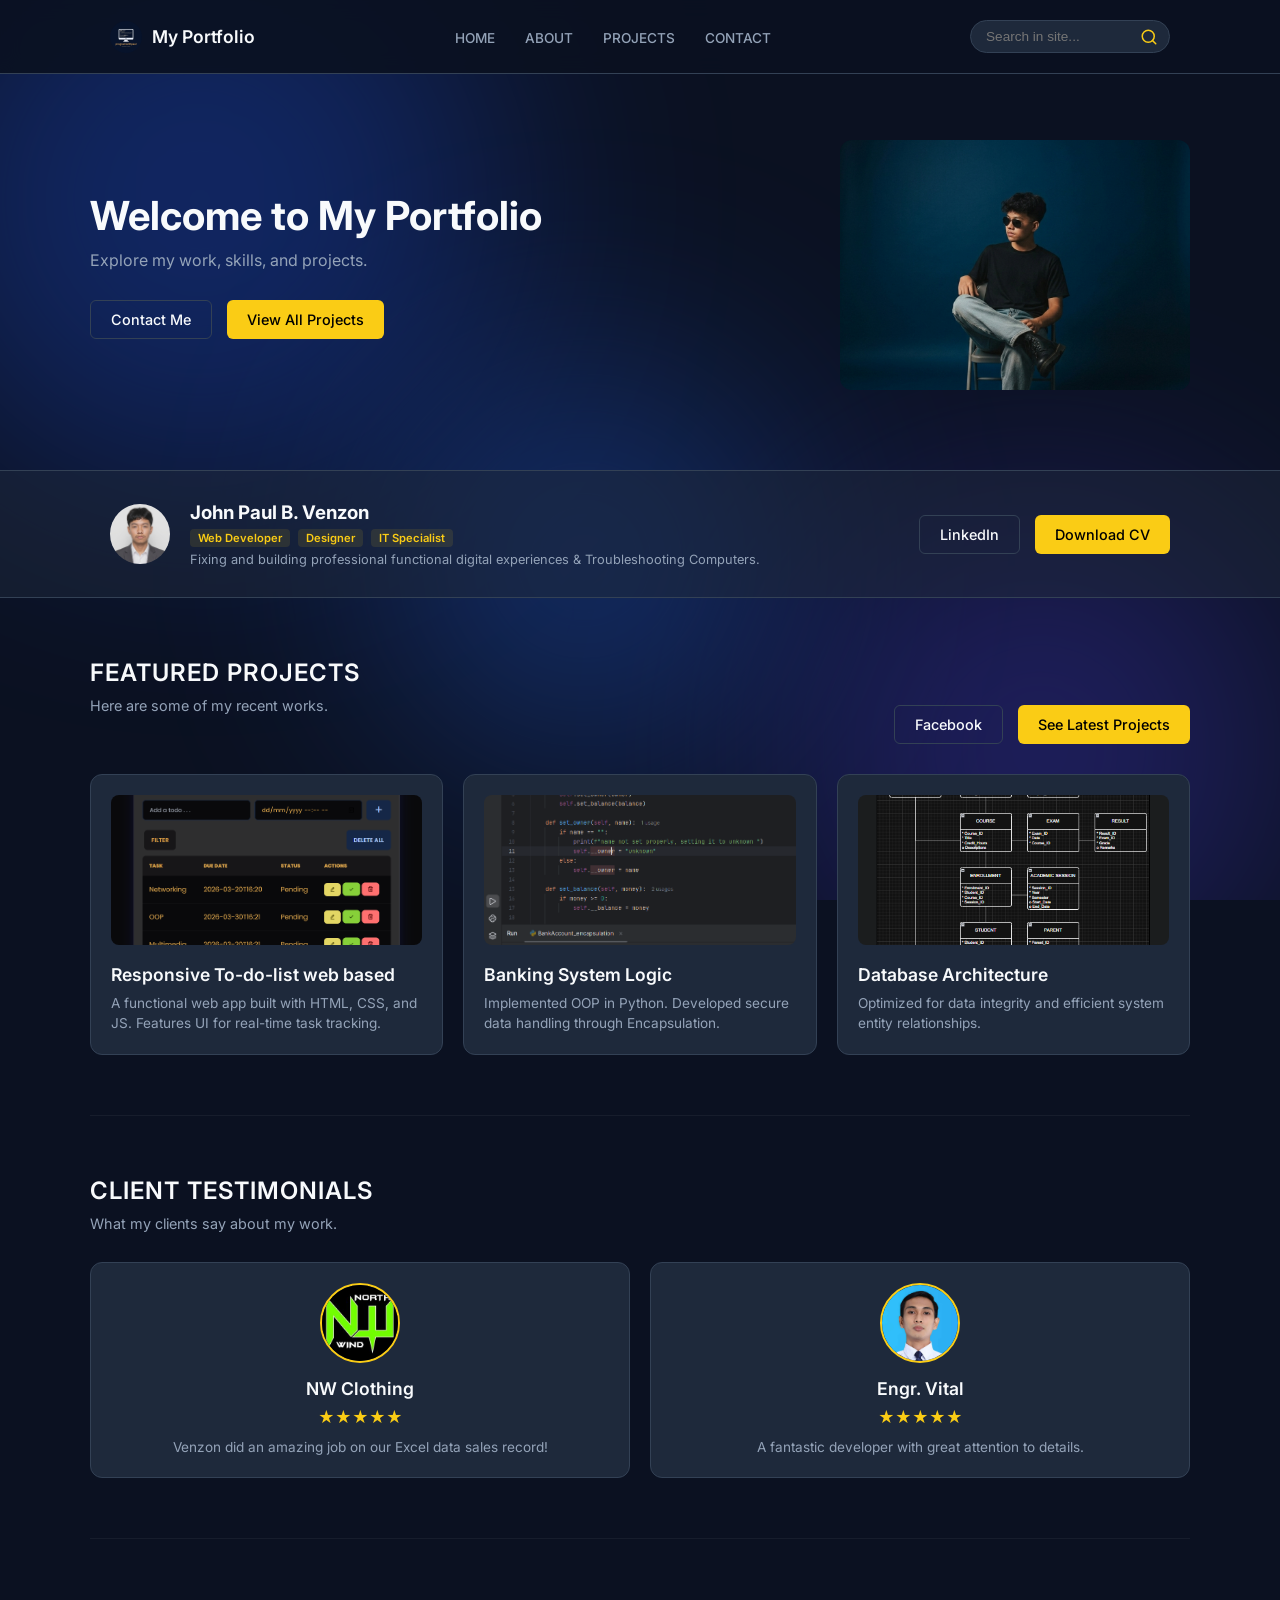
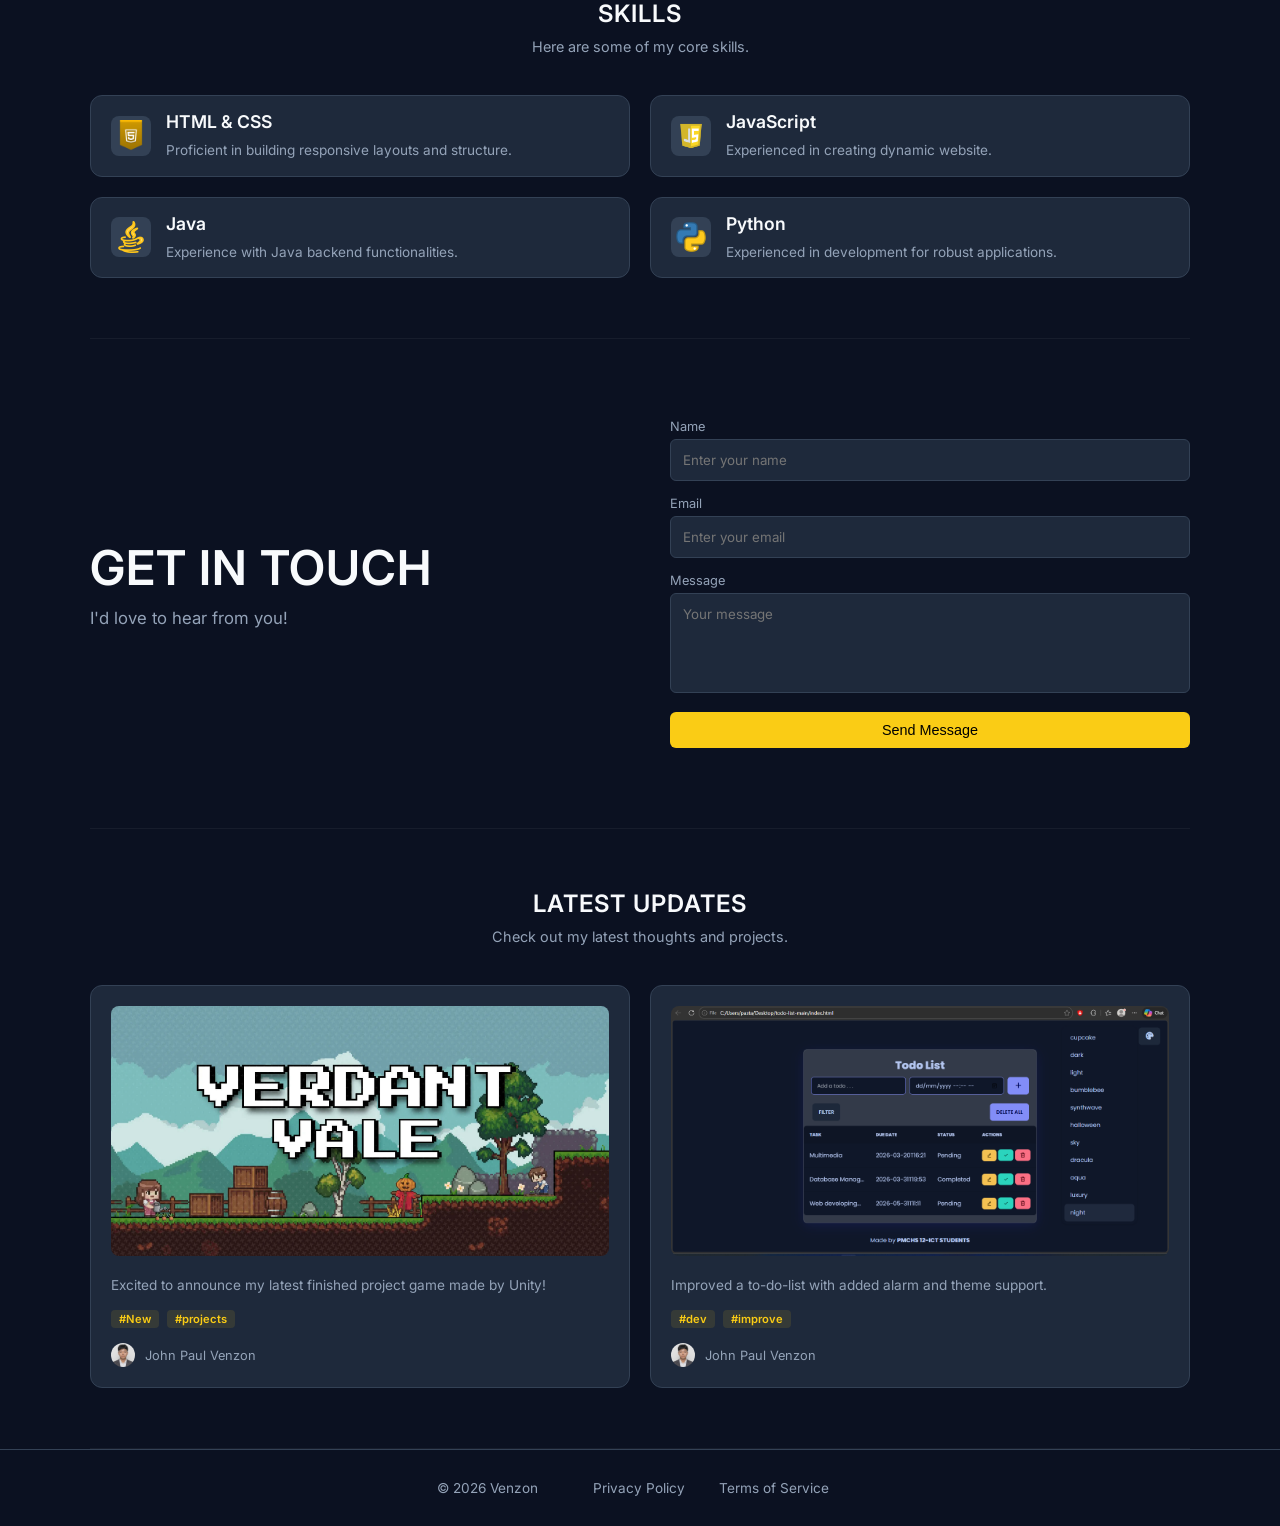
<file: index.html>
<!doctype html>
<html lang="en">
  <head>
    <meta charset="UTF-8" />
    <meta name="viewport" content="width=device-width, initial-scale=1.0" />
    <title>My Portfolio | Venzon</title>
    <link rel="stylesheet" href="styles.css" />
    <!-- Google Fonts: Inter -->
    <link
      href="https://fonts.googleapis.com/css2?family=Inter:wght@400;500;600;700&display=swap"
      rel="stylesheet"
    />
  </head>
  <body>
    <!-- Dynamic Glowing Background -->
    <div class="glow-bg">
      <div class="glow-bubble glow-1"></div>
      <div class="glow-bubble glow-2"></div>
      <div class="glow-bubble glow-3"></div>
    </div>

    <!-- Component Placeholders -->
    <div id="nav-placeholder"></div>
    <div id="body-placeholder"></div>
    <div id="footer-placeholder"></div>

    <script src="script.js"></script>
  </body>
</html>
</file>
<file: styles.css>
/* --- VARIABLES & BASE --- */
:root {
    --bg-main: #0B1121; /* Dark blue background */
    --bg-card: #1E293B; /* Lighter blue for cards */
    --accent: #FACC15; /* Yellow/Gold */
    --accent-hover: #EAB308;
    --text-primary: #F8FAFC;
    --text-secondary: #94A3B8;
    --border-color: #334155;
    --font-main: 'Inter', sans-serif;
}

html {
    scroll-behavior: smooth;
}

* {
    margin: 0;
    padding: 0;
    box-sizing: border-box;
}

body {
    font-family: var(--font-main);
    background-color: var(--bg-main);
    color: var(--text-primary);
    overflow-x: hidden;
    position: relative;
}

/* --- DYNAMIC BACKGROUND GLOW --- */
.glow-bg {
    position: fixed;
    top: 0; left: 0; width: 100vw; height: 100vh;
    z-index: -1;
    overflow: hidden;
    background-color: var(--bg-main);
}

.glow-bubble {
    position: absolute;
    border-radius: 50%;
    filter: blur(120px);
    opacity: 0.35;
    animation: float 15s infinite alternate ease-in-out;
}

.glow-1 {
    width: 600px; height: 600px;
    background: #1D4ED8;
    top: -100px; left: -100px;
}

.glow-2 {
    width: 500px; height: 500px;
    background: #4338CA;
    bottom: -100px; right: -10px;
    animation-delay: -5s;
}

.glow-3 {
    width: 400px; height: 400px;
    background: #2563EB;
    top: 40%; left: 30%;
    animation-delay: -10s;
}

@keyframes float {
    0% { transform: translate(0, 0) scale(1); }
    100% { transform: translate(60px, 60px) scale(1.1); }
}

/* --- LAYOUT & UTILITIES --- */
.container {
    max-width: 1100px;
    margin: 0 auto;
    padding: 0 20px;
}

.section {
    padding: 60px 0;
    border-bottom: 1px solid rgba(255, 255, 255, 0.05);
}

/* This ensures section titles aren't hidden behind the fixed navbar when scrolling */
section {
    scroll-margin-top: 100px; 
}

.section-title {
    font-size: 1.5rem;
    font-weight: 600;
    margin-bottom: 10px;
    text-transform: uppercase;
    letter-spacing: 1px;
}

.section-subtitle {
    color: var(--text-secondary);
    font-size: 0.9rem;
    margin-bottom: 30px;
}

/* --- BUTTONS --- */
.btn {
    padding: 10px 20px;
    border-radius: 6px;
    font-size: 0.9rem;
    font-weight: 500;
    cursor: pointer;
    transition: all 0.3s ease;
    text-decoration: none;
    display: inline-flex;
    align-items: center;
    justify-content: center;
}

.btn-primary {
    background-color: var(--accent);
    color: #000;
    border: none;
}

.btn-primary:hover {
    background-color: var(--accent-hover);
    transform: translateY(-2px);
    box-shadow: 0 4px 12px rgba(250, 204, 21, 0.3);
}

.btn-outline {
    background-color: transparent;
    color: var(--text-primary);
    border: 1px solid var(--border-color);
}

.btn-outline:hover {
    background-color: rgba(255, 255, 255, 0.05);
    border-color: var(--text-secondary);
    transform: translateY(-2px);
}

/* --- UPDATED NAVIGATION (FIXED) --- */
.navbar {
    padding: 20px 0;
    border-bottom: 1px solid var(--border-color);
    background: rgba(11, 17, 33, 0.9);
    backdrop-filter: blur(10px);
    
    /* Pinned to top */
    position: fixed; 
    top: 0;
    left: 0;
    width: 100%;
    z-index: 1000; 
}

.nav-container {
    display: flex;
    justify-content: space-between;
    align-items: center;
}

.logo {
    display: flex;
    align-items: center;
    gap: 10px;
    font-weight: 600;
    font-size: 1.1rem;
}

.nav-links {
    display: flex;
    list-style: none;
    gap: 30px;
}

.nav-links a {
    color: var(--text-secondary);
    text-decoration: none;
    font-size: 0.85rem;
    font-weight: 500;
    transition: color 0.3s;
}

.nav-links a:hover {
    color: var(--text-primary);
}

.search-box {
    position: relative;
    display: flex;
    align-items: center;
}

.search-box input {
    background: var(--bg-card);
    border: 1px solid var(--border-color);
    color: var(--text-primary);
    padding: 8px 40px 8px 15px; 
    border-radius: 20px;
    font-size: 0.85rem;
    outline: none;
    width: 200px;
    transition: all 0.3s ease;
}

.search-box input:focus {
    border-color: var(--accent);
}

.search-icon {
    position: absolute;
    right: 12px;
    pointer-events: none;
    display: flex;
    align-items: center;
}

/* --- HERO SECTION --- */
.hero {
    display: flex;
    justify-content: space-between;
    align-items: center;
    padding: 140px 0 80px 0; /* Padding adjusted for fixed nav */
}

.hero-text h1 {
    font-size: 2.5rem;
    margin-bottom: 10px;
}

.hero-text p {
    color: var(--text-secondary);
    margin-bottom: 30px;
}

.hero-buttons {
    display: flex;
    gap: 15px;
}

.hero-image {
    width: 350px;
    height: 250px;
    background: var(--bg-card);
    border-radius: 12px;
    overflow: hidden;
    position: relative;
}

/* --- PROFILE STRIP --- */
.profile-strip {
    background: rgba(30, 41, 59, 0.5);
    padding: 30px 0;
    border-top: 1px solid var(--border-color);
    border-bottom: 1px solid var(--border-color);
}

.profile-content {
    display: flex;
    align-items: center;
    justify-content: space-between;
}

.profile-info {
    display: flex;
    align-items: center;
    gap: 20px;
}

.avatar {
    width: 60px; height: 60px;
    border-radius: 50%;
    background: #ccc;
    object-fit: cover;
}

.tags { display: flex; gap: 8px; margin: 5px 0; }
.tag {
    background: rgba(250, 204, 21, 0.1);
    color: var(--accent);
    padding: 2px 8px;
    border-radius: 4px;
    font-size: 0.7rem;
    font-weight: 600;
}

/* --- CARDS & GRIDS --- */
.project-grid, .skills-grid, .updates-grid {
    display: grid;
    gap: 20px;
}

.project-grid { grid-template-columns: repeat(3, 1fr); }
.skills-grid { grid-template-columns: repeat(2, 1fr); }
.updates-grid { grid-template-columns: repeat(2, 1fr); }
.testimonials-grid { display: flex; gap: 20px; flex-wrap: wrap; }

.card {
    background: var(--bg-card);
    border-radius: 12px;
    padding: 20px;
    border: 1px solid var(--border-color);
    transition: transform 0.3s ease, box-shadow 0.3s ease;
}

.card:hover {
    transform: translateY(-5px);
    box-shadow: 0 10px 20px rgba(0,0,0,0.3);
    border-color: rgba(255,255,255,0.2);
}

/* FIX FOR TESTIMONIAL IMAGES */
.testimonial-card {
    display: flex;
    flex-direction: column;
    align-items: center;
    text-align: center;
    flex: 1;
    min-width: 300px;
}

.testimonial-card img {
    width: 80px; 
    height: 80px;
    border-radius: 50%;
    object-fit: cover;
    margin-bottom: 15px;
    border: 2px solid var(--accent);
}

.project-card .img-placeholder {
    width: 100%; height: 150px;
    background: #0f172a;
    border-radius: 8px;
    margin-bottom: 15px;
    object-fit: cover;
}

.card-title { font-size: 1.1rem; font-weight: 600; margin-bottom: 8px; color: var(--text-primary); }
.card-desc { font-size: 0.85rem; color: var(--text-secondary); line-height: 1.5; }

/* Skills specific */
.skill-card {
    display: flex;
    align-items: center;
    gap: 15px;
    padding: 15px 20px;
}
.skill-icon {
    width: 40px; 
    height: 40px;
    background: #334155;
    border-radius: 8px;
    display: flex; 
    align-items: center; 
    justify-content: center;
    overflow: hidden; 
    flex-shrink: 0; 
}

.skill-icon img {
    width: 100%;
    height: 100%;
    object-fit: contain; 
    padding: 4px; 
}

/* --- FORMS (UPDATED & VERTICALLY CENTERED) --- */
.contact-section {
    display: grid;
    grid-template-columns: 1fr 1fr;
    gap: 60px;
    align-items: center; /* Vertically aligns the heading next to the input boxes */
    padding: 80px 0;
}

.contact-section .section-title {
    font-size: 3rem; /* Enlarged title layout */
    line-height: 1.2;
    margin-bottom: 12px;
}

.contact-section .section-subtitle {
    font-size: 1.05rem;
    margin-bottom: 0; /* Clears global subtitle margin for exact horizontal alignment */
}

.form-group { margin-bottom: 15px; }
.form-group input, .form-group textarea {
    width: 100%;
    padding: 12px;
    background: var(--bg-card);
    border: 1px solid var(--border-color);
    border-radius: 6px;
    color: var(--text-primary);
    font-family: var(--font-main);
    transition: border-color 0.3s;
}
.form-group input:focus, .form-group textarea:focus {
    outline: none;
    border-color: var(--accent);
}
.form-group textarea { height: 100px; resize: none; }

/* --- FOOTER --- */
.footer-middle, .footer-bottom {
    padding: 30px 0;
    border-top: 1px solid var(--border-color);
    font-size: 0.85rem;
    color: var(--text-secondary);
}

.footer-content {
    display: flex;
    justify-content: space-between;
    align-items: center;
}
.footer-links a {
    color: var(--text-secondary);
    text-decoration: none;
    margin-left: 20px;
    transition: color 0.3s;
}
.footer-links a:hover { color: var(--text-primary); }

/* Utility */
.header-flex {
    display: flex; justify-content: space-between; align-items: flex-end; margin-bottom: 30px;
}
</file>
